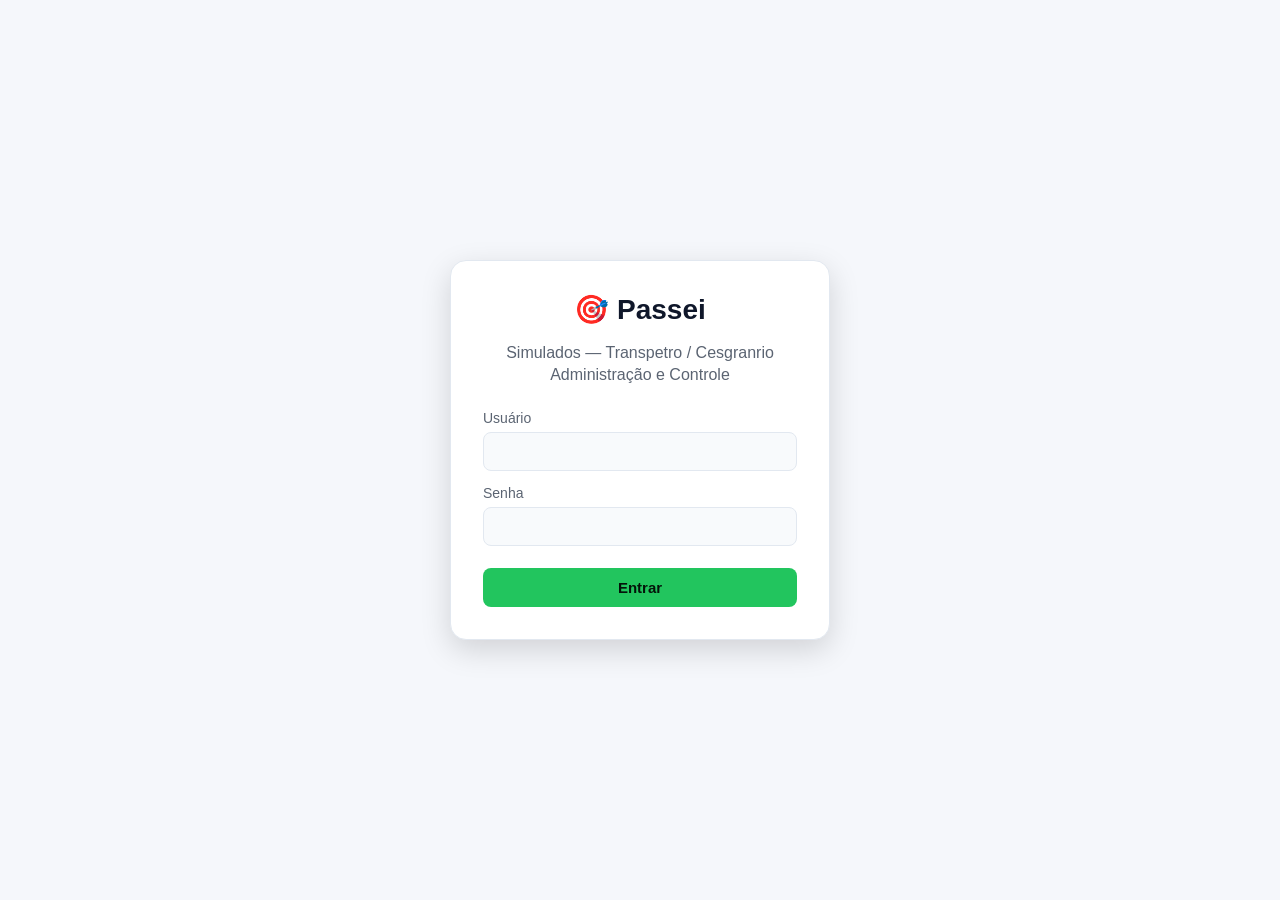
<file: passei-app_1/index.html>
<!doctype html>
<html lang="pt-BR">
<head>
<meta charset="utf-8" />
<meta name="viewport" content="width=device-width, initial-scale=1" />
<title>Passei — Transpetro Adm. e Controle</title>
<link rel="icon" href="data:image/svg+xml,<svg xmlns=%22http://www.w3.org/2000/svg%22 viewBox=%220 0 100 100%22><text y=%22.9em%22 font-size=%2290%22>🎯</text></svg>">
<link rel="stylesheet" href="style.css" />
</head>
<body>

<div id="login-screen" class="screen">
  <div class="login-card">
    <h1>🎯 Passei</h1>
    <p class="subtitle">Simulados — Transpetro / Cesgranrio<br>Administração e Controle</p>
    <form id="login-form">
      <label>Usuário
        <input type="text" id="login-user" autocomplete="username" required />
      </label>
      <label>Senha
        <input type="password" id="login-pass" autocomplete="current-password" required />
      </label>
      <button type="submit">Entrar</button>
      <p id="login-error" class="error" hidden>Usuário ou senha incorretos.</p>
    </form>
  </div>
</div>

<div id="app" class="screen" hidden>
  <header class="topbar">
    <div class="brand">🎯 Passei</div>
    <nav>
      <button data-view="home" class="nav-btn active">Início</button>
      <button data-view="dashboard" class="nav-btn">Dashboard</button>
      <button id="logout-btn" class="nav-btn logout">Sair</button>
    </nav>
  </header>

  <main id="view-home" class="view">
    <h2>Escolha o simulado</h2>
    <p class="muted">Banco de <strong id="total-questoes"></strong> questões <strong>reais</strong>, já aplicadas pela banca Cesgranrio em concursos anteriores (Petrobras, Transpetro, BR Distribuidora, Liquigás, BNDES, Banco do Brasil, IPEA, AgeRio e outros), com fonte identificada em cada questão.</p>

    <div id="subject-grid" class="grid"></div>

    <div class="mix-card">
      <h3>Simulado geral (mesclado)</h3>
      <p class="muted">Sorteia questões de todas as matérias, no mesmo padrão da prova.</p>
      <div class="mix-controls">
        <label>Quantidade: <input type="number" id="mix-qty" min="5" max="60" value="20" /></label>
        <button id="mix-start">Iniciar simulado geral</button>
      </div>
    </div>
  </main>

  <main id="view-quiz" class="view" hidden>
    <div class="quiz-header">
      <div id="quiz-title"></div>
      <div class="quiz-meta">
        <span id="quiz-progress"></span>
        <span id="quiz-timer">00:00</span>
      </div>
    </div>
    <div class="progress-bar"><div id="progress-fill"></div></div>

    <div id="question-card" class="question-card">
      <div class="question-tag" id="question-tag"></div>
      <p id="question-text"></p>
      <div id="alternatives" class="alternatives"></div>
      <div id="feedback" class="feedback" hidden>
        <div id="feedback-status"></div>
        <div id="feedback-rule"></div>
        <div id="feedback-source"></div>
      </div>
    </div>

    <div class="quiz-actions">
      <button id="next-btn" disabled>Próxima →</button>
    </div>
  </main>

  <main id="view-result" class="view" hidden>
    <h2>Resultado do simulado</h2>
    <div id="result-summary" class="result-summary"></div>
    <div id="result-by-subject" class="result-subjects"></div>
    <div class="quiz-actions">
      <button id="result-home-btn">Voltar ao início</button>
    </div>
  </main>

  <main id="view-dashboard" class="view" hidden>
    <h2>Dashboard de desempenho</h2>
    <p class="muted">Dados salvos neste navegador (localStorage). Use exportar/importar para levar seu histórico para outro dispositivo.</p>
    <div class="dash-toolbar">
      <button id="export-btn">Exportar progresso</button>
      <label class="import-label">Importar progresso
        <input type="file" id="import-input" accept="application/json" hidden />
      </label>
      <button id="reset-btn" class="danger">Zerar histórico</button>
    </div>
    <div id="dash-overview" class="dash-overview"></div>
    <div id="dash-subjects" class="dash-subjects"></div>
  </main>
</div>

<script src="data.js"></script>
<script src="app.js"></script>
</body>
</html>
</file>
<file: passei-app_1/style.css>
:root{
  --bg:#0f172a; --bg2:#111827; --card:#1e293b; --card2:#172033;
  --text:#e5e7eb; --muted:#94a3b8; --accent:#22c55e; --accent2:#38bdf8;
  --danger:#ef4444; --warn:#f59e0b; --border:#2b3648;
}
@media (prefers-color-scheme: light){
  :root{
    --bg:#f5f7fb; --bg2:#eef1f7; --card:#ffffff; --card2:#f8fafc;
    --text:#0f172a; --muted:#5b6472; --border:#e2e8f0;
  }
}
*{box-sizing:border-box}
body{margin:0;font-family:-apple-system,BlinkMacSystemFont,"Segoe UI",Roboto,Helvetica,Arial,sans-serif;background:var(--bg);color:var(--text)}
.screen{min-height:100vh}
.muted{color:var(--muted)}

/* Login */
#login-screen{display:flex;align-items:center;justify-content:center;padding:24px}
.login-card{background:var(--card);border:1px solid var(--border);border-radius:16px;padding:32px;max-width:380px;width:100%;text-align:center;box-shadow:0 10px 30px rgba(0,0,0,.15)}
.login-card h1{margin:0 0 4px;font-size:28px}
.subtitle{color:var(--muted);margin-bottom:24px;line-height:1.4}
#login-form{display:flex;flex-direction:column;gap:14px;text-align:left}
#login-form label{display:flex;flex-direction:column;gap:6px;font-size:14px;color:var(--muted)}
#login-form input{padding:10px 12px;border-radius:8px;border:1px solid var(--border);background:var(--card2);color:var(--text);font-size:15px}
#login-form button{margin-top:8px;padding:11px;border:none;border-radius:8px;background:var(--accent);color:#04140a;font-weight:700;font-size:15px;cursor:pointer}
#login-form button:hover{opacity:.9}
.error{color:var(--danger);font-size:13px;margin:0}

/* Top bar */
.topbar{display:flex;align-items:center;justify-content:space-between;padding:14px 20px;border-bottom:1px solid var(--border);background:var(--bg2);position:sticky;top:0;z-index:10}
.brand{font-weight:800;font-size:18px}
nav{display:flex;gap:8px}
.nav-btn{padding:8px 14px;border-radius:8px;border:1px solid transparent;background:transparent;color:var(--muted);cursor:pointer;font-size:14px;font-weight:600}
.nav-btn.active{background:var(--card);color:var(--text);border-color:var(--border)}
.nav-btn.logout{color:var(--danger)}

.view{max-width:900px;margin:0 auto;padding:24px 20px 60px}
.view h2{margin-top:0}

/* Subject grid */
.grid{display:grid;grid-template-columns:repeat(auto-fill,minmax(230px,1fr));gap:14px;margin:20px 0}
.subject-card{background:var(--card);border:1px solid var(--border);border-radius:12px;padding:16px;cursor:pointer;transition:transform .1s}
.subject-card:hover{transform:translateY(-2px);border-color:var(--accent2)}
.subject-card h4{margin:0 0 6px;font-size:15px}
.subject-card .count{font-size:13px;color:var(--muted)}
.subject-card .bar-bg{height:6px;border-radius:3px;background:var(--border);margin-top:10px;overflow:hidden}
.subject-card .bar-fill{height:100%;background:var(--accent)}

.mix-card{background:var(--card2);border:1px dashed var(--border);border-radius:12px;padding:18px;margin-top:24px}
.mix-controls{display:flex;gap:12px;align-items:center;margin-top:10px;flex-wrap:wrap}
.mix-controls input{width:70px;padding:8px;border-radius:8px;border:1px solid var(--border);background:var(--card);color:var(--text)}
.mix-controls button, .quiz-actions button, .dash-toolbar button{padding:10px 16px;border-radius:8px;border:none;background:var(--accent2);color:#031420;font-weight:700;cursor:pointer}

/* Quiz */
.quiz-header{display:flex;justify-content:space-between;align-items:center;margin-bottom:10px;flex-wrap:wrap;gap:8px}
.quiz-meta{display:flex;gap:14px;color:var(--muted);font-variant-numeric:tabular-nums}
.progress-bar{height:6px;background:var(--border);border-radius:3px;overflow:hidden;margin-bottom:20px}
#progress-fill{height:100%;background:var(--accent2);width:0%;transition:width .2s}
.question-card{background:var(--card);border:1px solid var(--border);border-radius:14px;padding:22px}
.question-tag{display:inline-block;font-size:12px;color:var(--accent2);background:rgba(56,189,248,.12);padding:4px 10px;border-radius:999px;margin-bottom:12px}
#question-text{font-size:17px;line-height:1.5;margin:0 0 18px;white-space:pre-wrap}
.alternatives{display:flex;flex-direction:column;gap:10px}
.alt-btn{text-align:left;padding:12px 14px;border-radius:10px;border:1px solid var(--border);background:var(--card2);color:var(--text);cursor:pointer;font-size:14.5px;line-height:1.4}
.alt-btn:hover:not(:disabled){border-color:var(--accent2)}
.alt-btn:disabled{cursor:default}
.alt-btn.correct{border-color:var(--accent);background:rgba(34,197,94,.14)}
.alt-btn.wrong{border-color:var(--danger);background:rgba(239,68,68,.14)}
.feedback{margin-top:16px;padding:14px;border-radius:10px;background:var(--card2);border:1px solid var(--border)}
#feedback-status{font-weight:700;margin-bottom:6px}
#feedback-status.ok{color:var(--accent)}
#feedback-status.no{color:var(--danger)}
#feedback-rule{font-size:14px;line-height:1.5;margin-bottom:8px}
#feedback-source{font-size:12.5px;color:var(--muted)}
#feedback-source a{color:var(--accent2)}
.quiz-actions{display:flex;justify-content:flex-end;margin-top:18px}
#next-btn:disabled{opacity:.4;cursor:not-allowed}

/* Result */
.result-summary{display:flex;gap:16px;flex-wrap:wrap;margin:20px 0}
.stat-box{background:var(--card);border:1px solid var(--border);border-radius:12px;padding:18px 22px;text-align:center;min-width:120px}
.stat-box .num{font-size:28px;font-weight:800}
.stat-box .lbl{color:var(--muted);font-size:13px}
.result-subjects{display:flex;flex-direction:column;gap:10px}
.subj-row{display:flex;align-items:center;gap:12px;background:var(--card);border:1px solid var(--border);border-radius:10px;padding:10px 14px}
.subj-row .name{flex:1;font-size:14px}
.subj-row .bar-bg{flex:2;height:8px;background:var(--border);border-radius:4px;overflow:hidden}
.subj-row .bar-fill{height:100%;background:var(--accent)}
.subj-row .pct{width:50px;text-align:right;font-weight:700;font-size:13px}

/* Dashboard */
.dash-toolbar{display:flex;gap:10px;margin-bottom:20px;flex-wrap:wrap}
.dash-toolbar .danger{background:var(--danger);color:#fff}
.import-label{padding:10px 16px;border-radius:8px;background:var(--card2);border:1px solid var(--border);cursor:pointer;font-weight:600;font-size:14px}
.dash-overview{display:flex;gap:16px;flex-wrap:wrap;margin-bottom:24px}
.dash-subjects{display:flex;flex-direction:column;gap:12px}
.dash-row{background:var(--card);border:1px solid var(--border);border-radius:12px;padding:14px 16px}
.dash-row .head{display:flex;justify-content:space-between;margin-bottom:8px;font-size:14px;font-weight:600}
.dash-row .bar-bg{height:10px;background:var(--border);border-radius:5px;overflow:hidden}
.dash-row .bar-fill{height:100%}
.dash-row .meta{display:flex;justify-content:space-between;color:var(--muted);font-size:12px;margin-top:6px}
.badge-weak{color:var(--danger);font-weight:700}
.badge-strong{color:var(--accent);font-weight:700}
</file>
